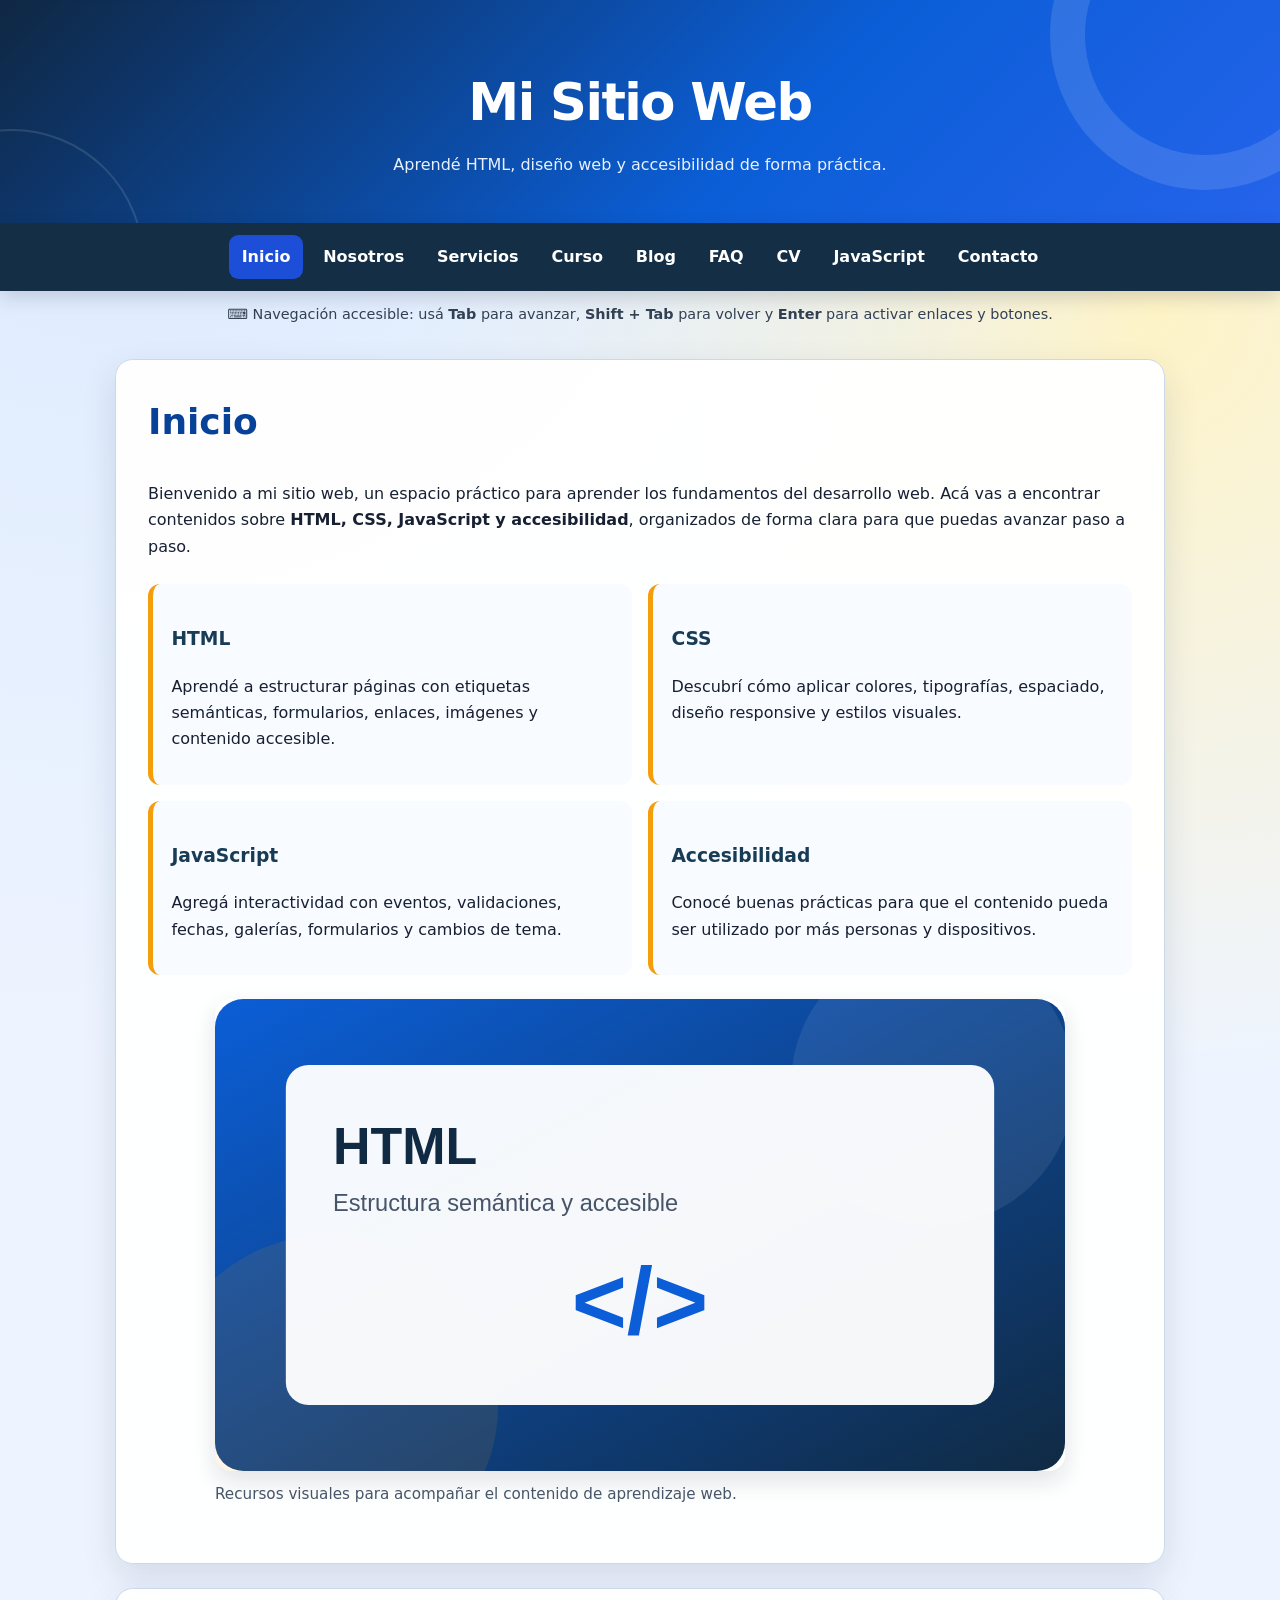
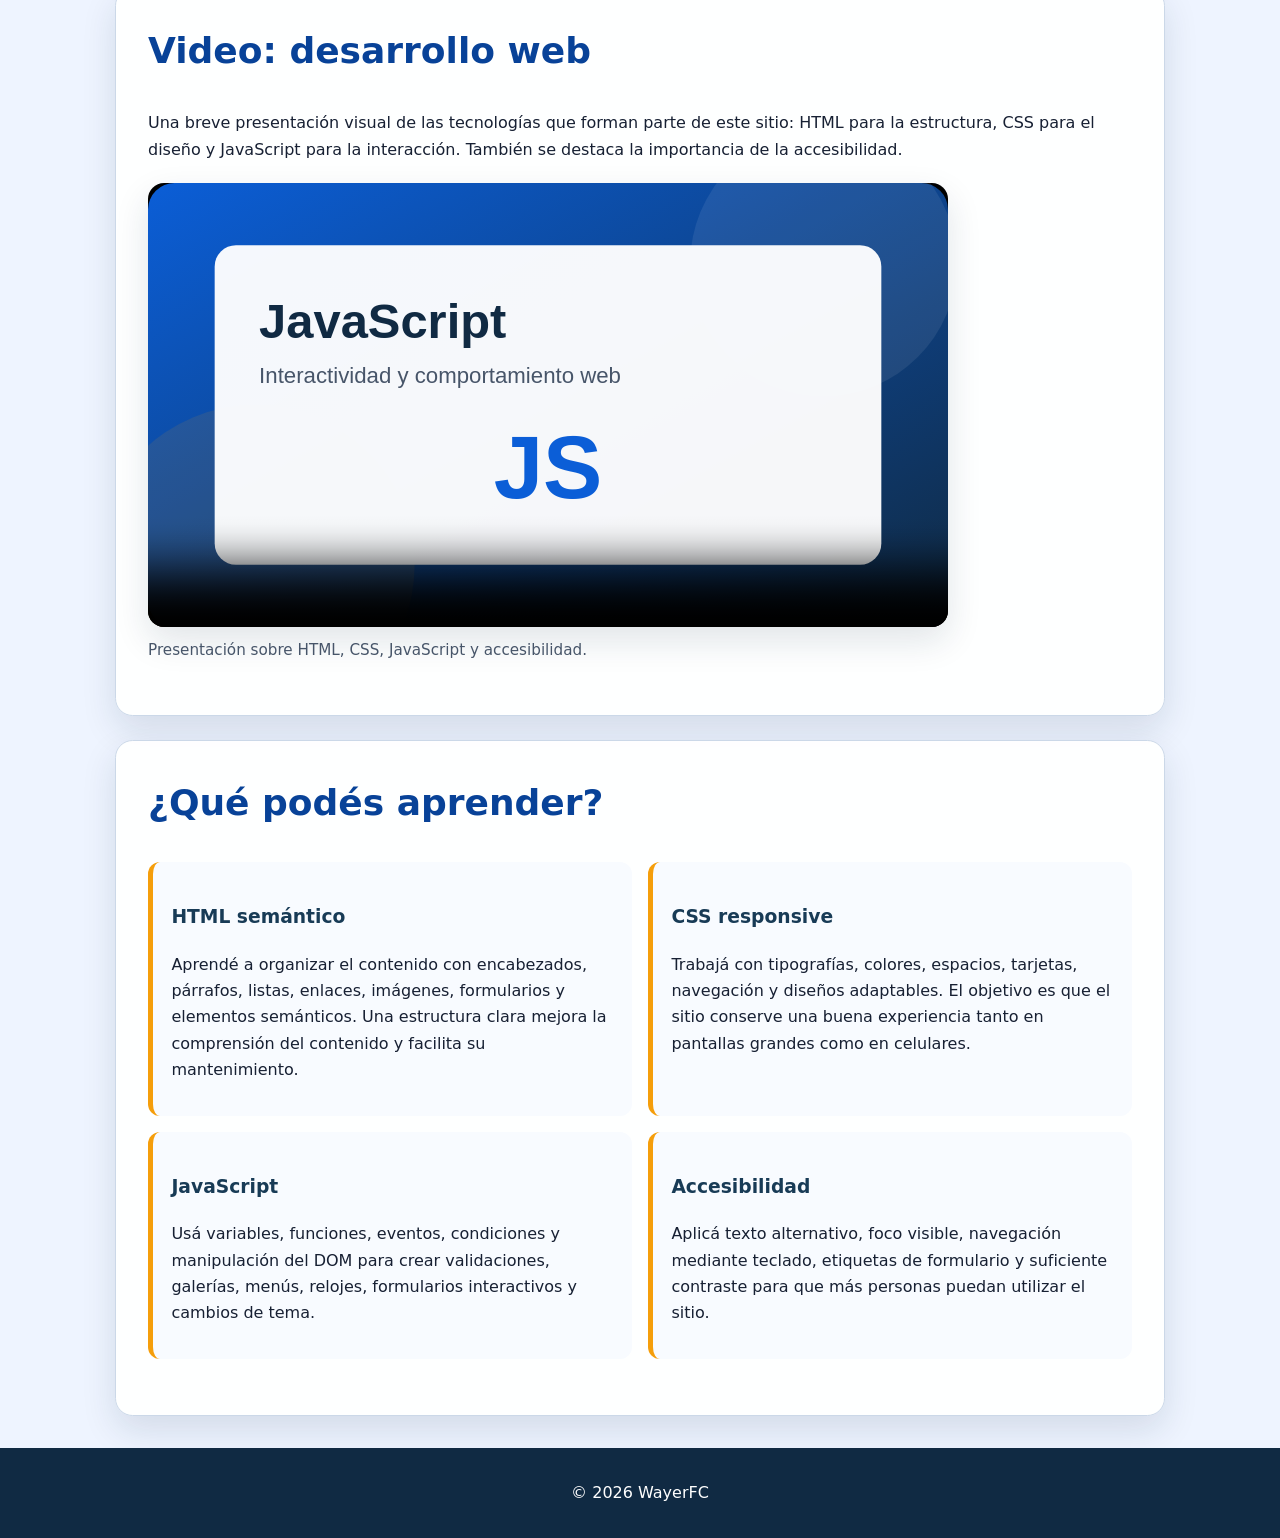
<file: index.html>
<!DOCTYPE html>
<html lang="es">
<head>
<meta charset="UTF-8">
<meta name="viewport" content="width=device-width, initial-scale=1.0">
<title>Inicio | Mi Sitio Web</title>
<link rel="stylesheet" href="styles.css">
</head>
<body>
<a class="skip-link" href="#contenido-principal">Saltar al contenido principal</a>
<header class="site-header"><h1>Mi Sitio Web</h1><p class="site-subtitle">Aprendé HTML, diseño web y accesibilidad de forma práctica.</p></header>
<nav class="site-nav" aria-label="Navegación principal">
<ul>
<li><a href="index.html" aria-current="page">Inicio</a></li>
<li><a href="nosotros.html">Nosotros</a></li>
<li><a href="servicios.html">Servicios</a></li>
<li><a href="curso.html">Curso</a></li>
<li><a href="blog.html">Blog</a></li>
<li><a href="faq.html">FAQ</a></li>
<li><a href="cv.html">CV</a></li>
<li><a href="javascript.html">JavaScript</a></li><li><a href="contacto.html">Contacto</a></li>
</ul>
</nav>
<p class="keyboard-hint">⌨️ Navegación accesible: usá <strong>Tab</strong> para avanzar, <strong>Shift + Tab</strong> para volver y <strong>Enter</strong> para activar enlaces y botones.</p>
<main id="contenido-principal">
<section class="content-card" aria-labelledby="titulo-inicio">
<h2 id="titulo-inicio">Inicio</h2>
<p>Bienvenido a mi sitio web, un espacio práctico para aprender los fundamentos del desarrollo web. Acá vas a encontrar contenidos sobre <strong>HTML, CSS, JavaScript y accesibilidad</strong>, organizados de forma clara para que puedas avanzar paso a paso.</p>
<div class="info-grid"><article><h3>HTML</h3><p>Aprendé a estructurar páginas con etiquetas semánticas, formularios, enlaces, imágenes y contenido accesible.</p></article><article><h3>CSS</h3><p>Descubrí cómo aplicar colores, tipografías, espaciado, diseño responsive y estilos visuales.</p></article><article><h3>JavaScript</h3><p>Agregá interactividad con eventos, validaciones, fechas, galerías, formularios y cambios de tema.</p></article><article><h3>Accesibilidad</h3><p>Conocé buenas prácticas para que el contenido pueda ser utilizado por más personas y dispositivos.</p></article></div>
<figure>
<img src="assets/html.svg" alt="Imagen ilustrativa relacionada con el aprendizaje de HTML">
<figcaption>Recursos visuales para acompañar el contenido de aprendizaje web.</figcaption>
</figure>
</section>
<section class="content-card" aria-labelledby="video-presentacion">
<h2 id="video-presentacion">Video: desarrollo web</h2>
<p>Una breve presentación visual de las tecnologías que forman parte de este sitio: HTML para la estructura, CSS para el diseño y JavaScript para la interacción. También se destaca la importancia de la accesibilidad.</p>
<figure class="video-wrapper"><video controls preload="metadata" poster="assets/javascript.svg"><source src="assets/desarrollo-web.mp4" type="video/mp4">Tu navegador no puede reproducir este video.</video><figcaption>Presentación sobre HTML, CSS, JavaScript y accesibilidad.</figcaption></figure>
</section>
<section class="content-card">
<h2>¿Qué podés aprender?</h2>
<div class="info-grid">
<article><h3>HTML semántico</h3><p>Aprendé a organizar el contenido con encabezados, párrafos, listas, enlaces, imágenes, formularios y elementos semánticos. Una estructura clara mejora la comprensión del contenido y facilita su mantenimiento.</p></article>
<article><h3>CSS responsive</h3><p>Trabajá con tipografías, colores, espacios, tarjetas, navegación y diseños adaptables. El objetivo es que el sitio conserve una buena experiencia tanto en pantallas grandes como en celulares.</p></article>
<article><h3>JavaScript</h3><p>Usá variables, funciones, eventos, condiciones y manipulación del DOM para crear validaciones, galerías, menús, relojes, formularios interactivos y cambios de tema.</p></article>
<article><h3>Accesibilidad</h3><p>Aplicá texto alternativo, foco visible, navegación mediante teclado, etiquetas de formulario y suficiente contraste para que más personas puedan utilizar el sitio.</p></article>
</div>
</section>
</main>
<footer class="site-footer"><p>© 2026 WayerFC</p></footer>
</body>
</html>
</file>
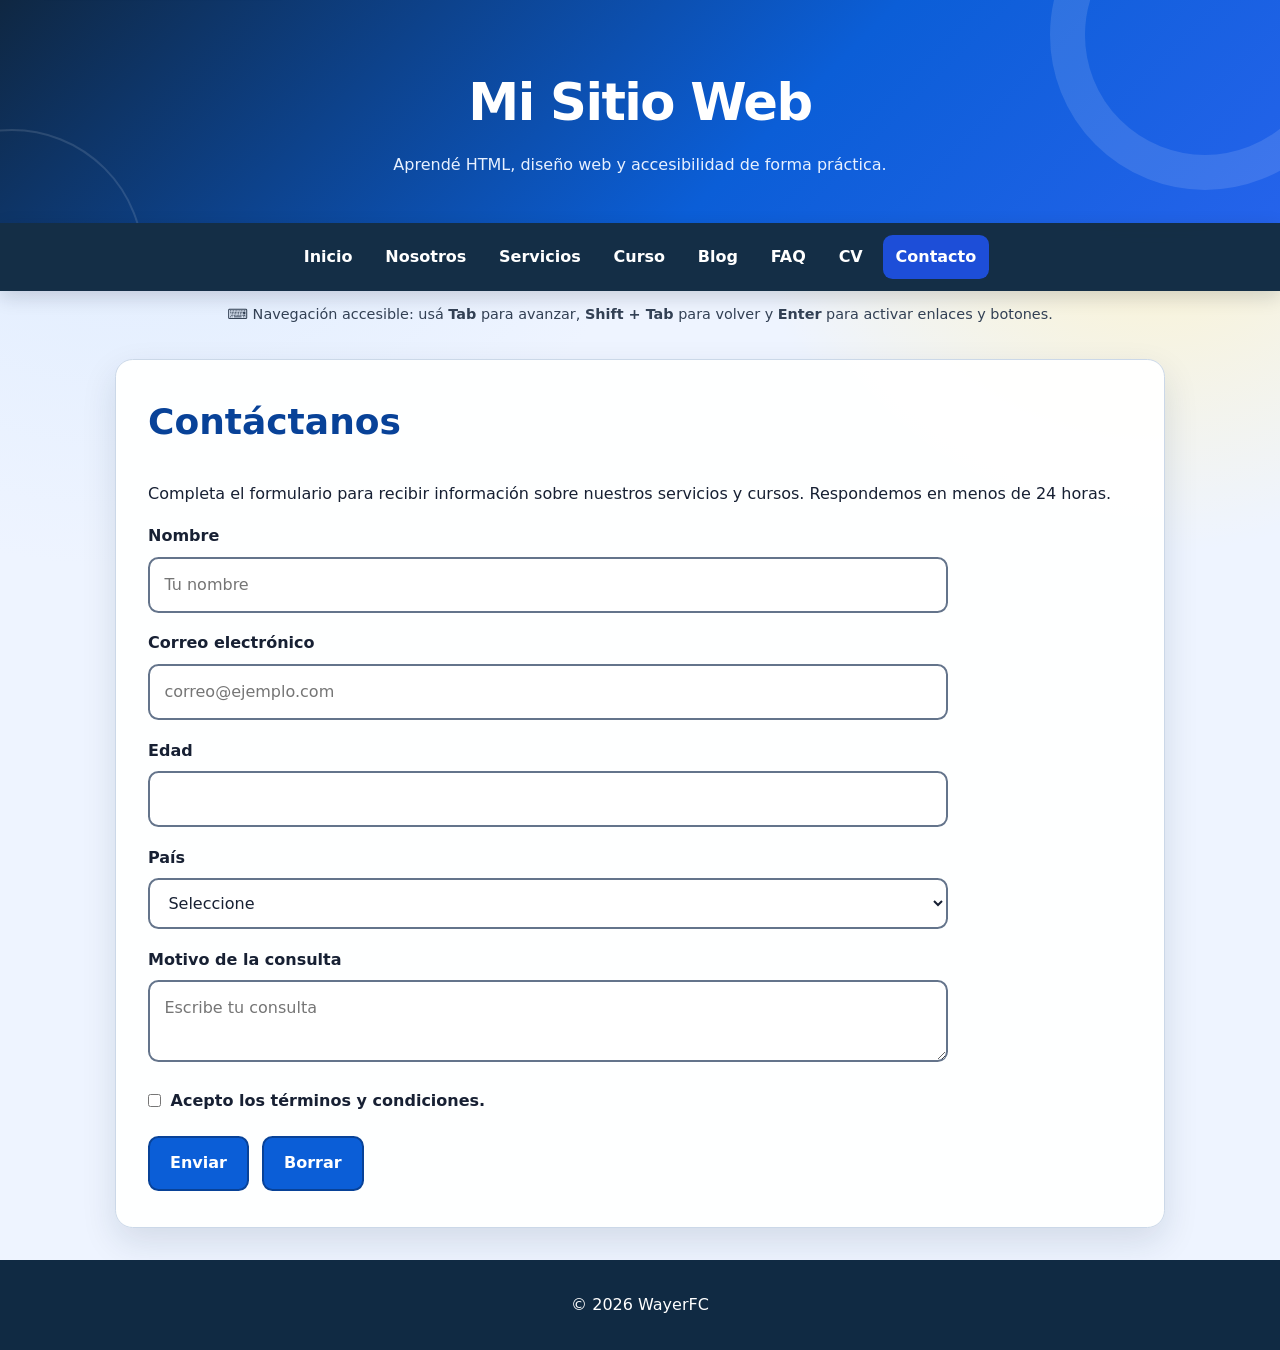
<file: contacto.html>
<!DOCTYPE html>
<html lang="es">
<head>
<meta charset="UTF-8">
<meta name="viewport" content="width=device-width, initial-scale=1.0">
<title>Contacto | Mi Sitio Web</title>
<link rel="stylesheet" href="styles.css">
</head>
<body>
<a class="skip-link" href="#contenido-principal">Saltar al contenido principal</a>
<header class="site-header"><h1>Mi Sitio Web</h1><p class="site-subtitle">Aprendé HTML, diseño web y accesibilidad de forma práctica.</p></header>
<nav class="site-nav" aria-label="Navegación principal">
<ul>
<li><a href="index.html">Inicio</a></li>
<li><a href="nosotros.html">Nosotros</a></li>
<li><a href="servicios.html">Servicios</a></li>
<li><a href="curso.html">Curso</a></li>
<li><a href="blog.html">Blog</a></li>
<li><a href="faq.html">FAQ</a></li>
<li><a href="cv.html">CV</a></li>
<li><a href="contacto.html" aria-current="page">Contacto</a></li>
</ul>
</nav>
<p class="keyboard-hint">⌨️ Navegación accesible: usá <strong>Tab</strong> para avanzar, <strong>Shift + Tab</strong> para volver y <strong>Enter</strong> para activar enlaces y botones.</p>
<main id="contenido-principal">
<section class="content-card" aria-labelledby="titulo-contacto">
<h2 id="titulo-contacto">Contáctanos</h2>
<p>Completa el formulario para recibir información sobre nuestros servicios y cursos. Respondemos en menos de 24 horas.</p>
<form action="/registrar.php" method="post">
<p class="form-group">
<label for="nombre">Nombre</label>
<input id="nombre" name="nombre" type="text" required minlength="3" maxlength="40" autocomplete="name" placeholder="Tu nombre">
</p>
<p class="form-group">
<label for="email">Correo electrónico</label>
<input id="email" name="email" type="email" required autocomplete="email" placeholder="correo@ejemplo.com">
</p>
<p class="form-group">
<label for="edad">Edad</label>
<input id="edad" name="edad" type="number" min="15" max="100" required>
</p>
<p class="form-group">
<label for="pais">País</label>
<select id="pais" name="pais" required>
<option value="">Seleccione</option>
<option value="argentina">Argentina</option>
<option value="chile">Chile</option>
</select>
</p>
<p class="form-group">
<label for="motivo">Motivo de la consulta</label>
<textarea id="motivo" name="motivo" required minlength="10" placeholder="Escribe tu consulta"></textarea>
</p>
<p class="form-group">
<label class="checkbox-label" for="terminos">
<input id="terminos" name="terminos" type="checkbox" required>
<span>Acepto los términos y condiciones.</span>
</label>
</p>
<button type="submit">Enviar</button>
<button type="reset">Borrar</button>
</form>
</section>
</main>
<footer class="site-footer"><p>© 2026 WayerFC</p></footer>
</body>
</html>
</file>
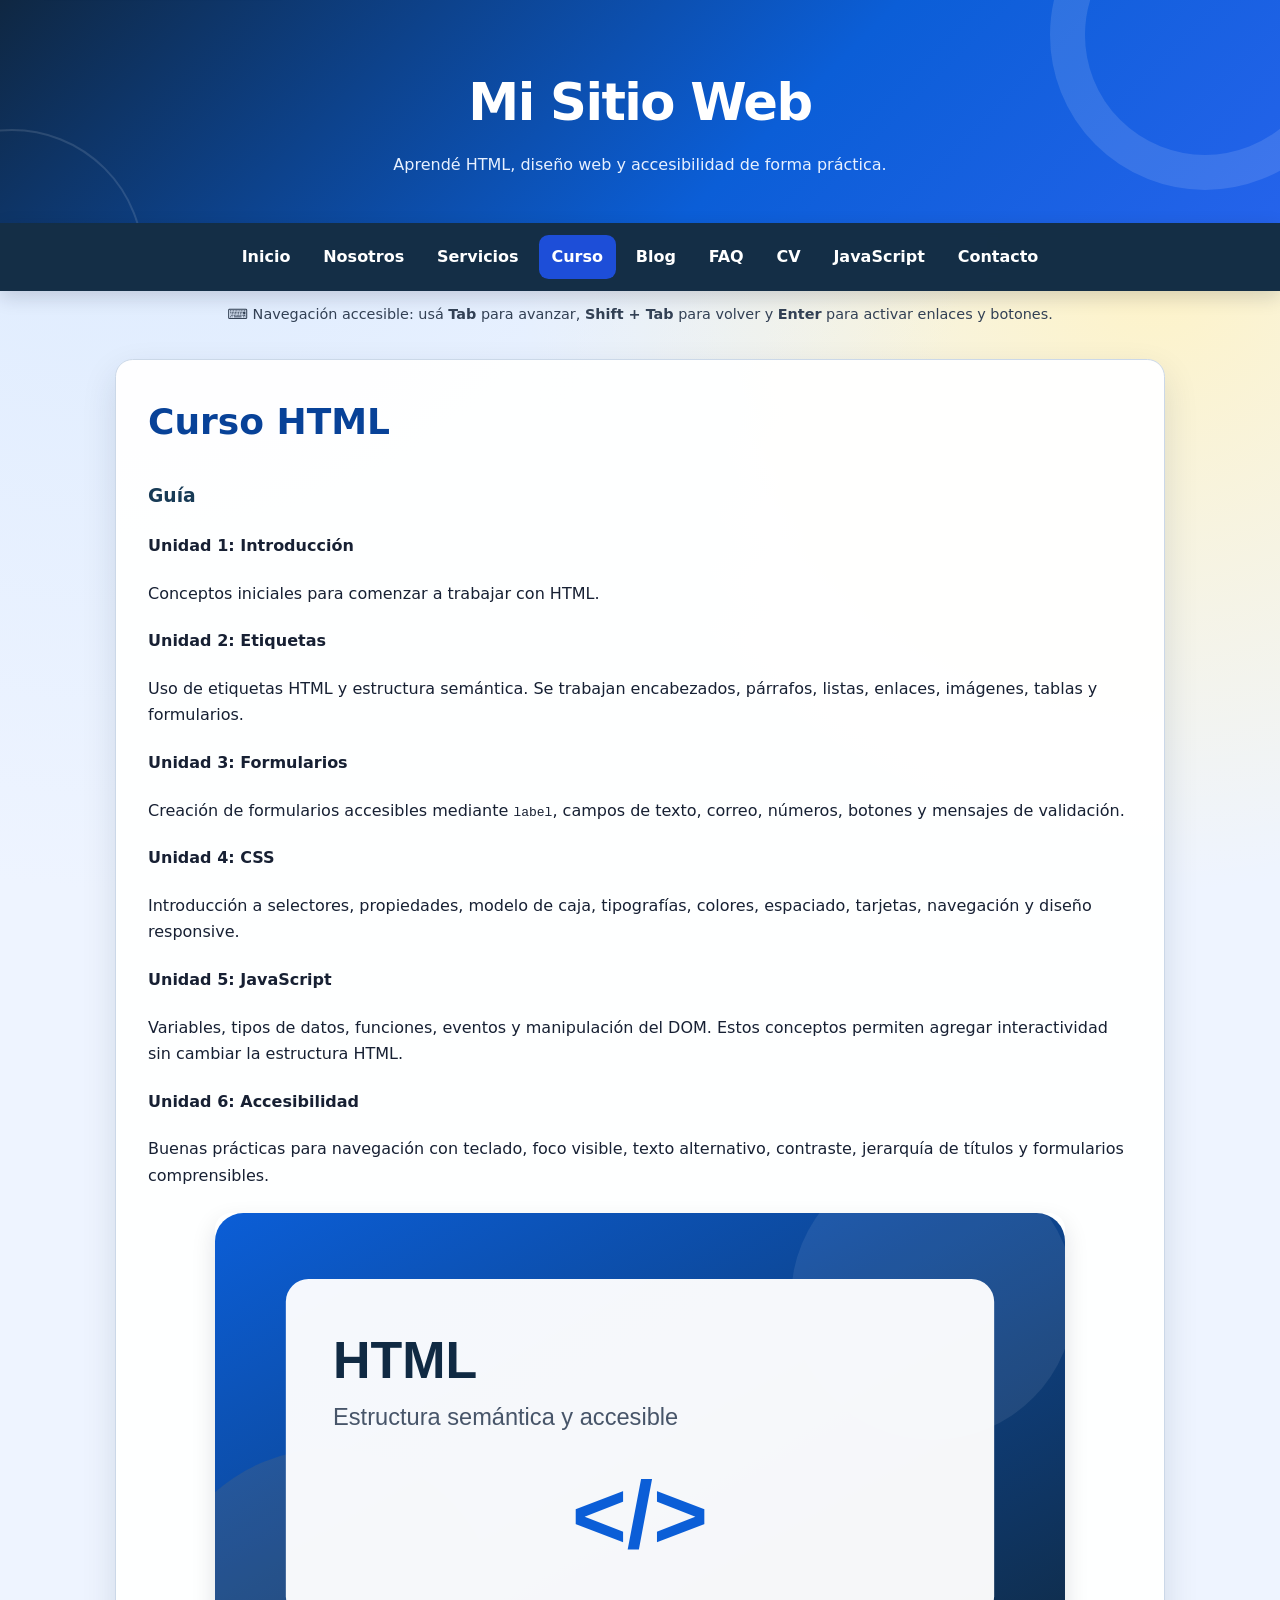
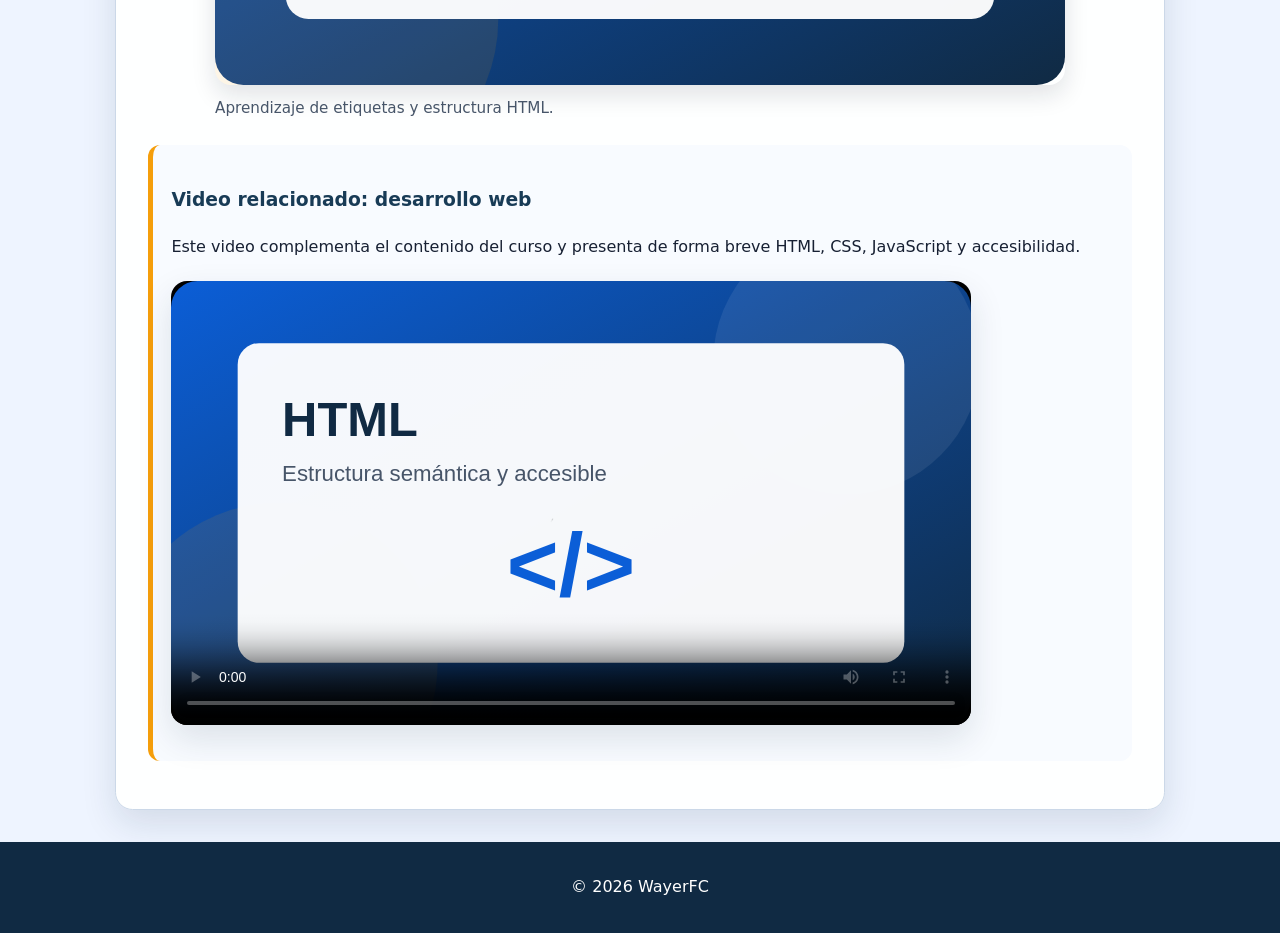
<file: curso.html>
<!DOCTYPE html>
<html lang="es">
<head>
<meta charset="UTF-8">
<meta name="viewport" content="width=device-width, initial-scale=1.0">
<title>Curso HTML | Mi Sitio Web</title>
<link rel="stylesheet" href="styles.css">
</head>
<body>
<a class="skip-link" href="#contenido-principal">Saltar al contenido principal</a>
<header class="site-header"><h1>Mi Sitio Web</h1><p class="site-subtitle">Aprendé HTML, diseño web y accesibilidad de forma práctica.</p></header>
<nav class="site-nav" aria-label="Navegación principal">
<ul>
<li><a href="index.html">Inicio</a></li>
<li><a href="nosotros.html">Nosotros</a></li>
<li><a href="servicios.html">Servicios</a></li>
<li><a href="curso.html" aria-current="page">Curso</a></li>
<li><a href="blog.html">Blog</a></li>
<li><a href="faq.html">FAQ</a></li>
<li><a href="cv.html">CV</a></li>
<li><a href="javascript.html">JavaScript</a></li><li><a href="contacto.html">Contacto</a></li>
</ul>
</nav>
<p class="keyboard-hint">⌨️ Navegación accesible: usá <strong>Tab</strong> para avanzar, <strong>Shift + Tab</strong> para volver y <strong>Enter</strong> para activar enlaces y botones.</p>
<main id="contenido-principal">
<section class="content-card" aria-labelledby="titulo-curso">
<h2 id="titulo-curso">Curso HTML</h2>
<h3>Guía</h3>
<h4>Unidad 1: Introducción</h4>
<p>Conceptos iniciales para comenzar a trabajar con HTML.</p>
<h4>Unidad 2: Etiquetas</h4>
<p>Uso de etiquetas HTML y estructura semántica. Se trabajan encabezados, párrafos, listas, enlaces, imágenes, tablas y formularios.</p>
<h4>Unidad 3: Formularios</h4>
<p>Creación de formularios accesibles mediante <code>label</code>, campos de texto, correo, números, botones y mensajes de validación.</p>
<h4>Unidad 4: CSS</h4>
<p>Introducción a selectores, propiedades, modelo de caja, tipografías, colores, espaciado, tarjetas, navegación y diseño responsive.</p>
<h4>Unidad 5: JavaScript</h4>
<p>Variables, tipos de datos, funciones, eventos y manipulación del DOM. Estos conceptos permiten agregar interactividad sin cambiar la estructura HTML.</p>
<h4>Unidad 6: Accesibilidad</h4>
<p>Buenas prácticas para navegación con teclado, foco visible, texto alternativo, contraste, jerarquía de títulos y formularios comprensibles.</p>
<figure>
<img src="assets/html.svg" alt="Imagen ilustrativa sobre etiquetas HTML y estructura web">
<figcaption>Aprendizaje de etiquetas y estructura HTML.</figcaption>
</figure>

<article aria-labelledby="video-html">
<h3 id="video-html">Video relacionado: desarrollo web</h3>
<p>Este video complementa el contenido del curso y presenta de forma breve HTML, CSS, JavaScript y accesibilidad.</p>
<figure class="video-wrapper"><video controls preload="metadata" poster="assets/html.svg"><source src="assets/desarrollo-web.mp4" type="video/mp4">Tu navegador no puede reproducir este video.</video></figure>
<figure class="video-wrapper" style="display:none">
<iframe
  src="https://www.youtube.com/embed/pQN-pnXPaVg"
  title="Introducción a HTML para principiantes"
  loading="lazy"
  allow="accelerometer; autoplay; clipboard-write; encrypted-media; gyroscope; picture-in-picture; web-share"
  allowfullscreen></iframe>
</figure>
</article>
</section>
</main>
<footer class="site-footer"><p>© 2026 WayerFC</p></footer>
</body>
</html>
</file>
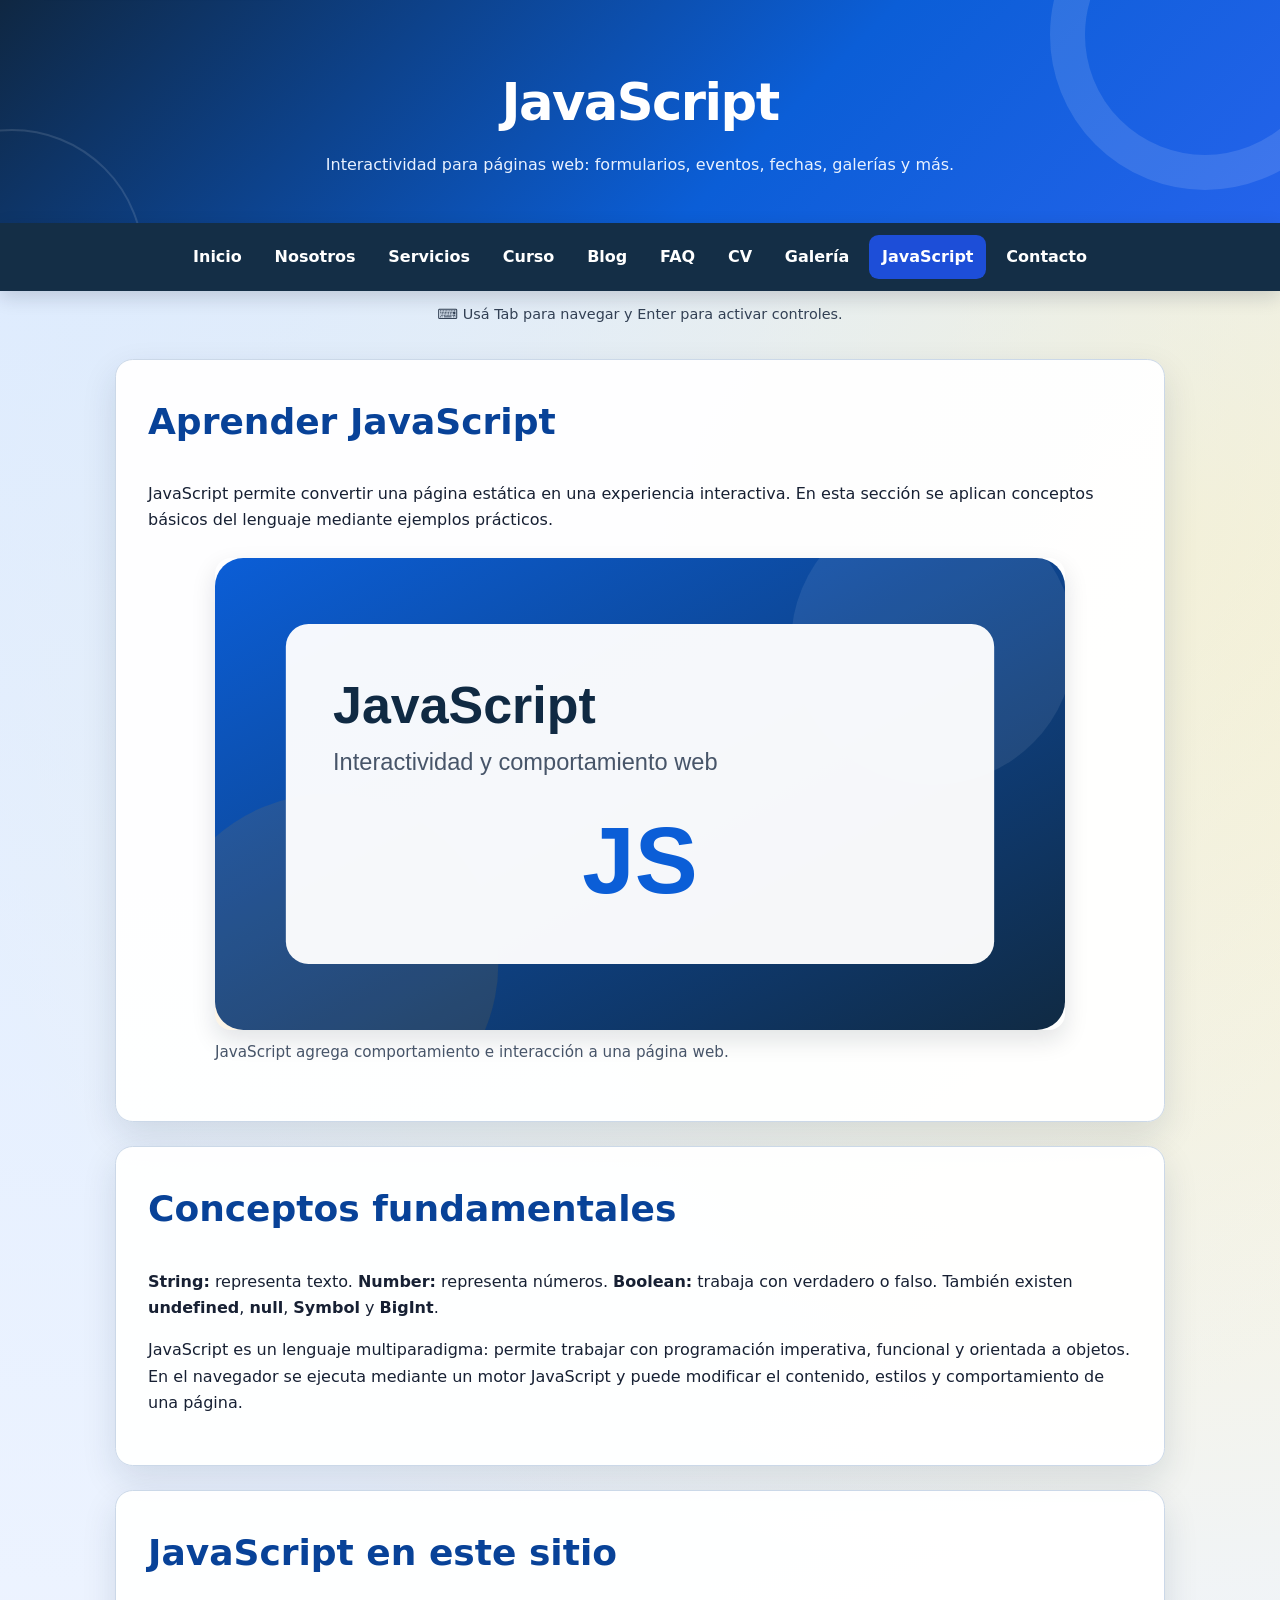
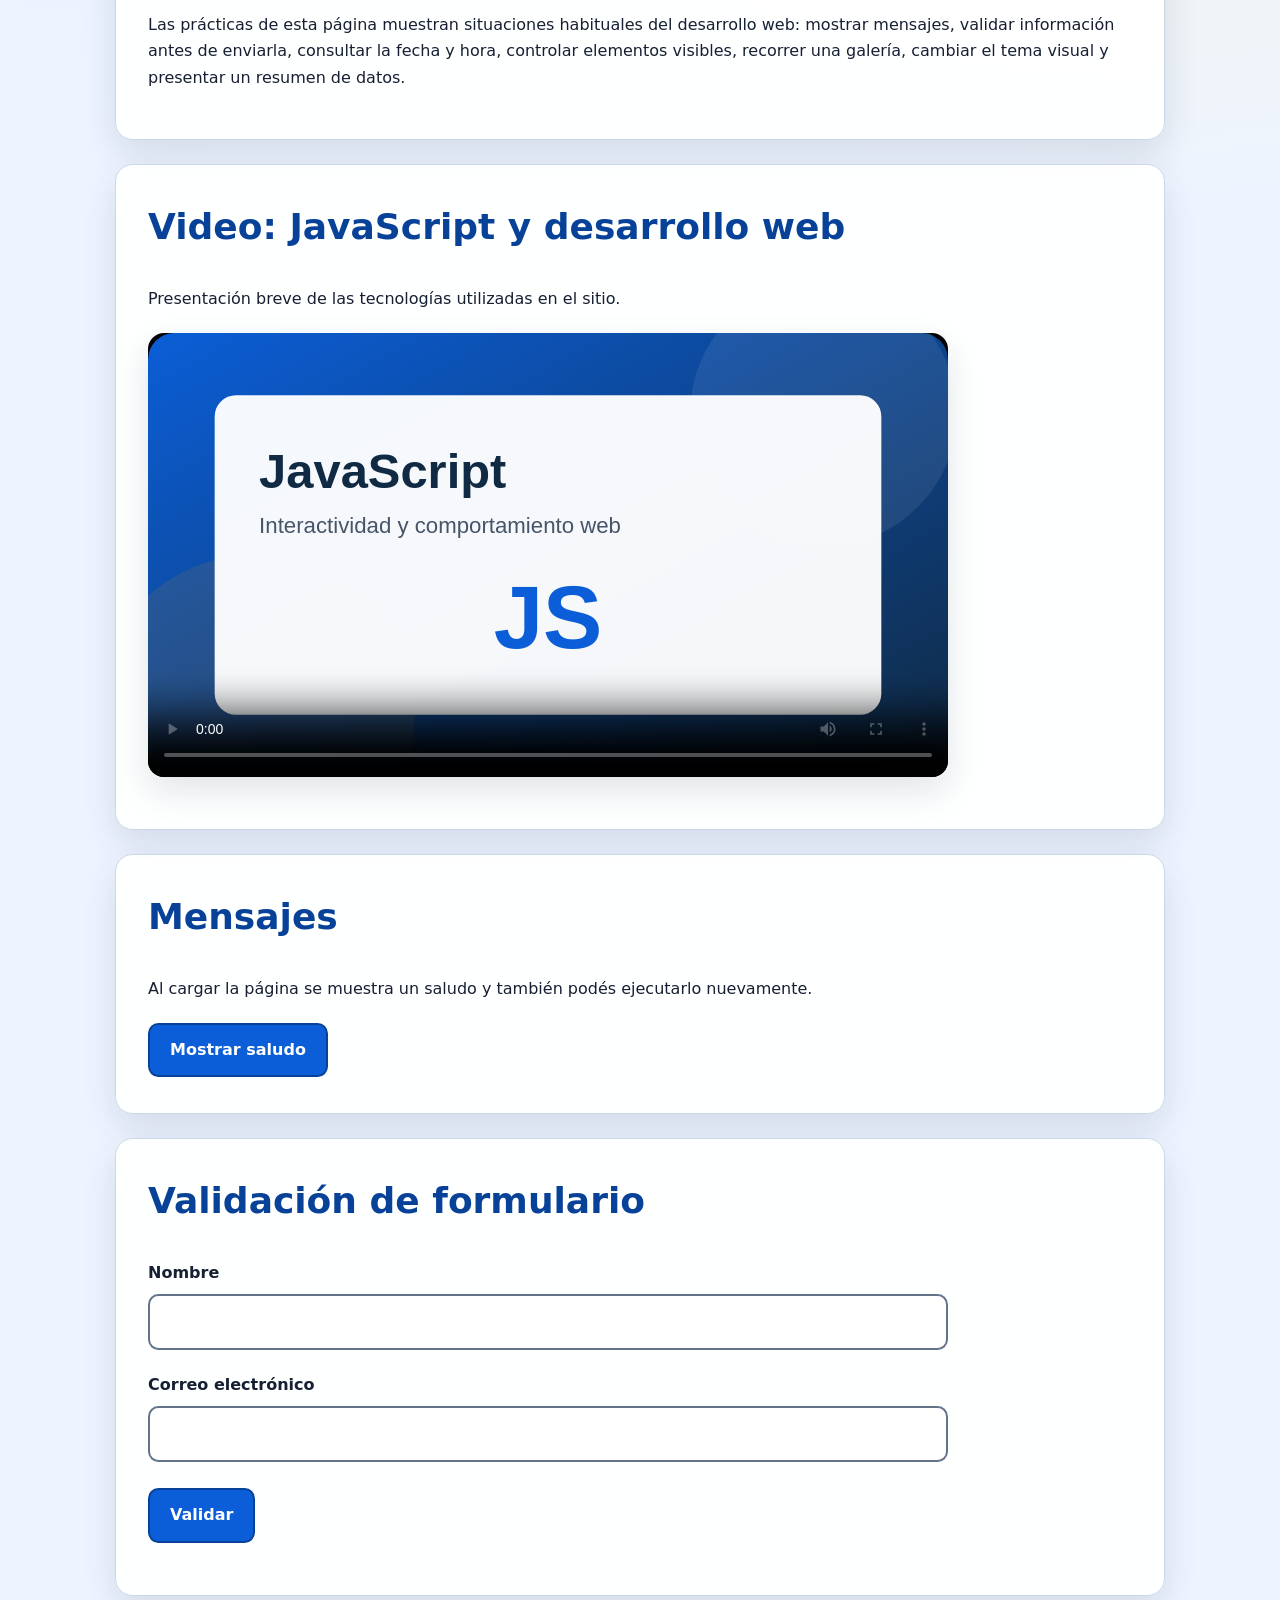
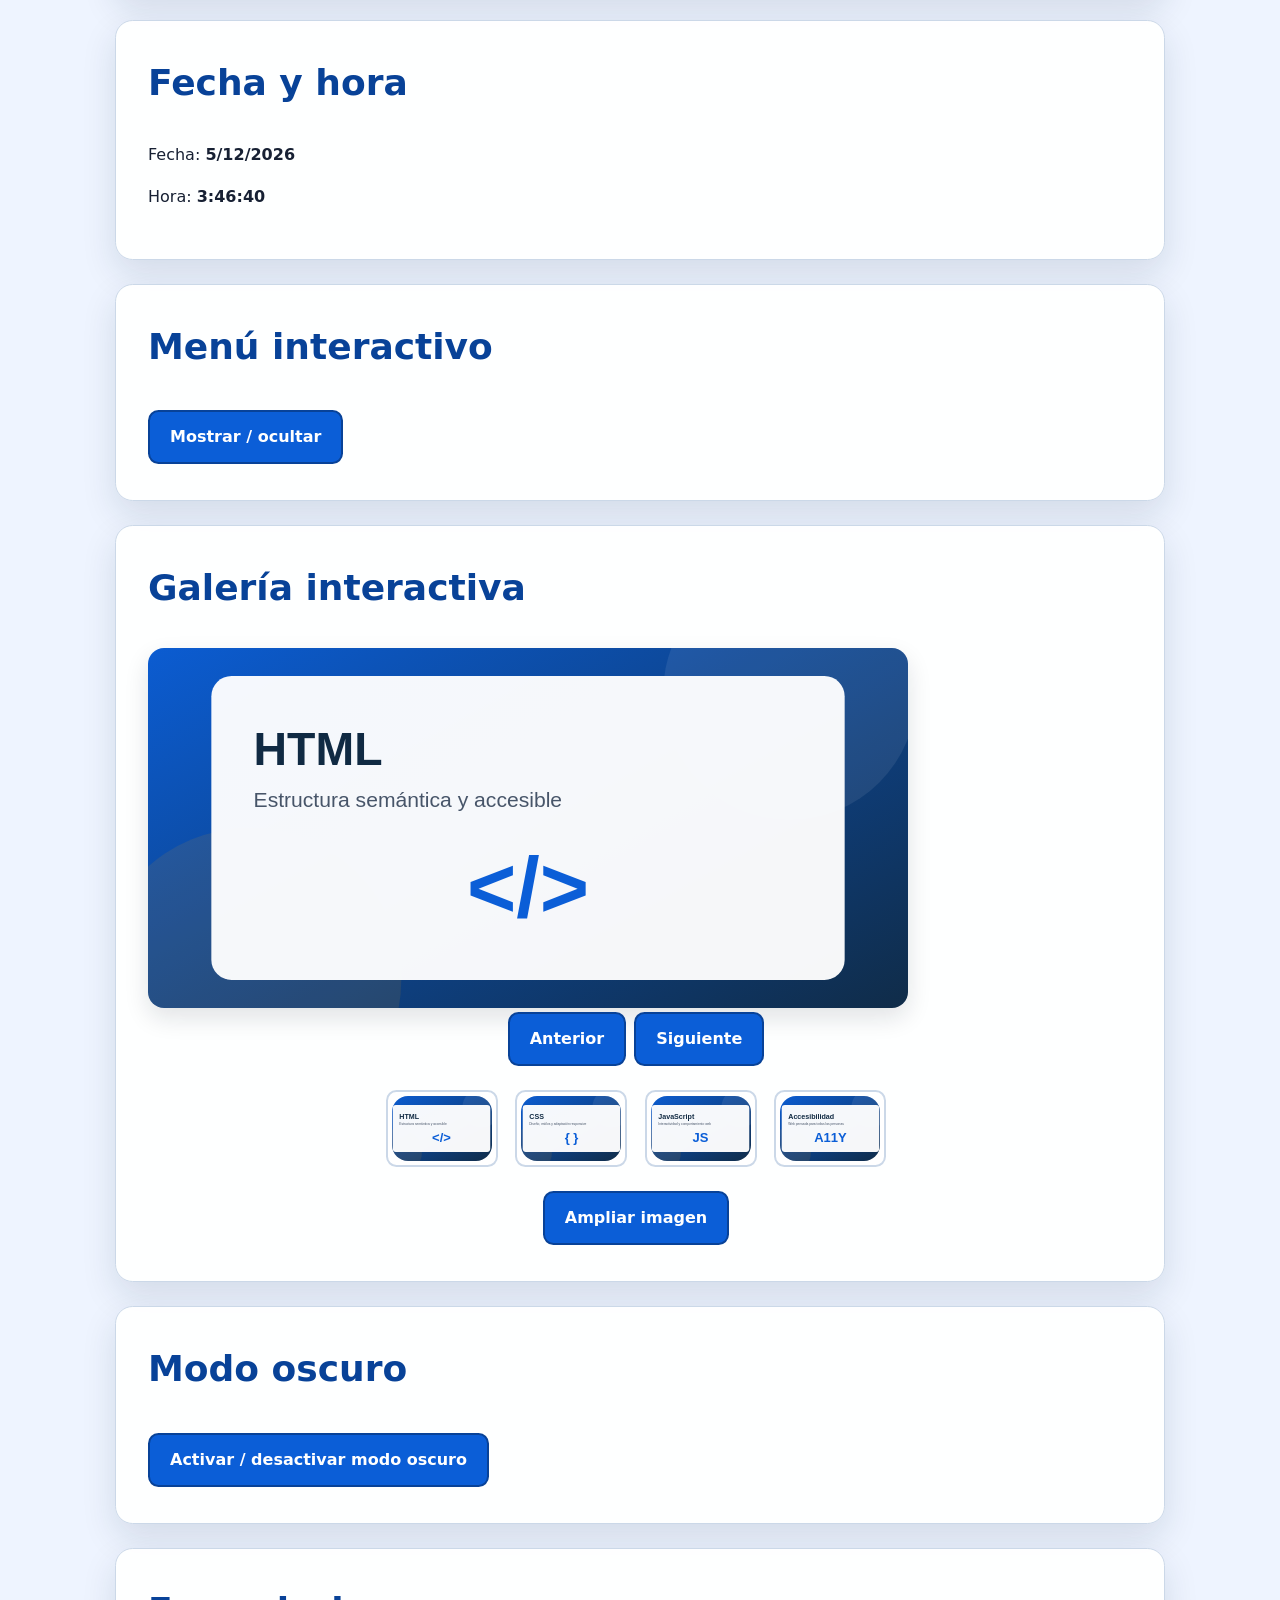
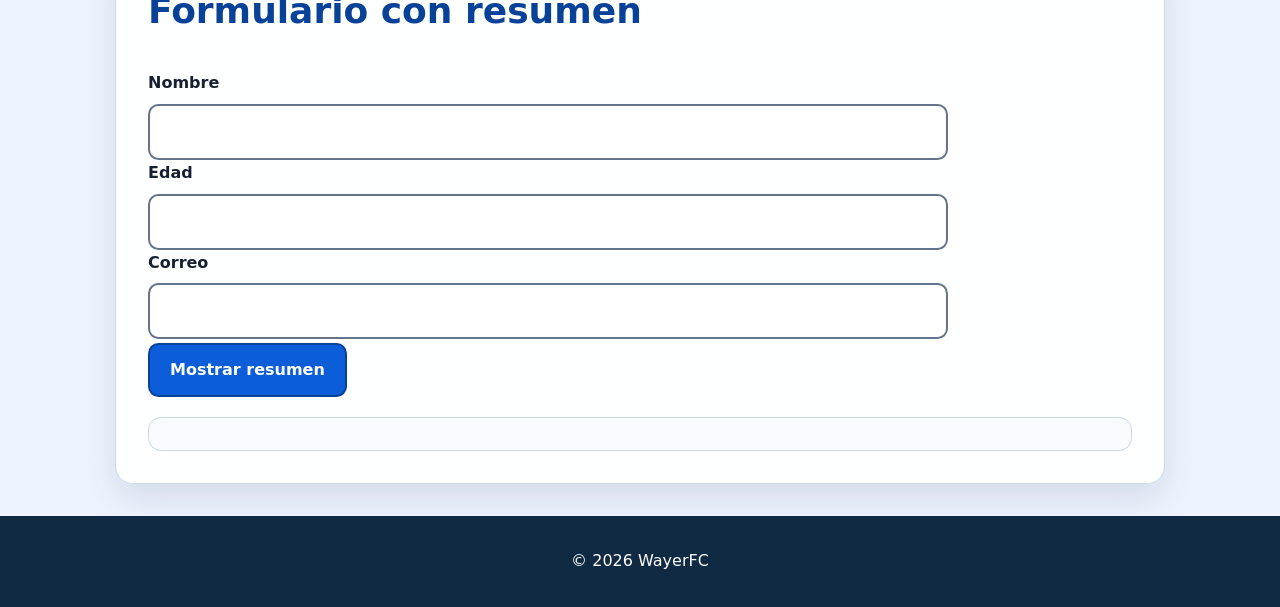
<file: javascript.html>
<!DOCTYPE html>
<html lang="es">
<head><meta charset="UTF-8"><meta name="viewport" content="width=device-width, initial-scale=1.0"><title>JavaScript | Mi Sitio Web</title><link rel="stylesheet" href="styles.css"></head>
<body>
<a class="skip-link" href="#contenido-principal">Saltar al contenido principal</a>
<header class="site-header"><h1>JavaScript</h1><p class="site-subtitle">Interactividad para páginas web: formularios, eventos, fechas, galerías y más.</p></header>
<nav class="site-nav" aria-label="Navegación principal"><ul>
<li><a href="index.html">Inicio</a></li><li><a href="nosotros.html">Nosotros</a></li><li><a href="servicios.html">Servicios</a></li><li><a href="curso.html">Curso</a></li><li><a href="blog.html">Blog</a></li><li><a href="faq.html">FAQ</a></li><li><a href="cv.html">CV</a></li><li><a href="galeria.html">Galería</a></li><li><a href="javascript.html" aria-current="page">JavaScript</a></li><li><a href="contacto.html">Contacto</a></li></ul></nav>
<p class="keyboard-hint">⌨️ Usá Tab para navegar y Enter para activar controles.</p>
<main id="contenido-principal">
<section class="content-card"><h2>Aprender JavaScript</h2><p>JavaScript permite convertir una página estática en una experiencia interactiva. En esta sección se aplican conceptos básicos del lenguaje mediante ejemplos prácticos.</p><figure><img src="assets/javascript.svg" alt="Ilustración sobre JavaScript"><figcaption>JavaScript agrega comportamiento e interacción a una página web.</figcaption></figure></section>
<section class="content-card">
<h2>Conceptos fundamentales</h2>
<p><strong>String:</strong> representa texto. <strong>Number:</strong> representa números. <strong>Boolean:</strong> trabaja con verdadero o falso. También existen <strong>undefined</strong>, <strong>null</strong>, <strong>Symbol</strong> y <strong>BigInt</strong>.</p>
<p>JavaScript es un lenguaje multiparadigma: permite trabajar con programación imperativa, funcional y orientada a objetos. En el navegador se ejecuta mediante un motor JavaScript y puede modificar el contenido, estilos y comportamiento de una página.</p>
</section>
<section class="content-card">
<h2>JavaScript en este sitio</h2>
<p>Las prácticas de esta página muestran situaciones habituales del desarrollo web: mostrar mensajes, validar información antes de enviarla, consultar la fecha y hora, controlar elementos visibles, recorrer una galería, cambiar el tema visual y presentar un resumen de datos.</p>
</section>
<section class="content-card">
<h2>Video: JavaScript y desarrollo web</h2>
<p>Presentación breve de las tecnologías utilizadas en el sitio.</p>
<figure class="video-wrapper"><video controls preload="metadata" poster="assets/javascript.svg"><source src="assets/desarrollo-web.mp4" type="video/mp4">Tu navegador no puede reproducir este video.</video></figure>
</section>
<section class="content-card"><h2>Mensajes</h2><p>Al cargar la página se muestra un saludo y también podés ejecutarlo nuevamente.</p><button id="saludo">Mostrar saludo</button></section>
<section class="content-card"><h2>Validación de formulario</h2><form id="form-validacion"><label for="js-nombre">Nombre</label><input id="js-nombre" required><span id="js-error-nombre" class="form-error" aria-live="polite"></span><label for="js-correo">Correo electrónico</label><input id="js-correo" type="email" required><span id="js-error-correo" class="form-error" aria-live="polite"></span><button>Validar</button><p id="js-ok" class="success-message" aria-live="polite"></p></form></section>
<section class="content-card"><h2>Fecha y hora</h2><p>Fecha: <strong id="fecha"></strong></p><p>Hora: <strong id="hora"></strong></p></section>
<section class="content-card"><h2>Menú interactivo</h2><button id="toggle-menu" aria-expanded="false" aria-controls="menu-js">Mostrar / ocultar</button><div id="menu-js" class="interactive-panel">Este contenido se puede mostrar u ocultar usando JavaScript y clases CSS.</div></section>
<section class="content-card"><h2>Galería interactiva</h2><div class="js-gallery"><img id="foto-js" src="assets/html.svg" alt="Imagen de HTML"><div><button id="anterior">Anterior</button><button id="siguiente">Siguiente</button></div><div class="gallery-thumbs"><button data-i="0"><img src="assets/html.svg" alt="HTML"></button><button data-i="1"><img src="assets/css.svg" alt="CSS"></button><button data-i="2"><img src="assets/javascript.svg" alt="JavaScript"></button><button data-i="3"><img src="assets/accesibilidad.svg" alt="Accesibilidad"></button></div><button id="ampliar">Ampliar imagen</button><img id="foto-grande" class="expanded-image" alt=""></div></section>
<section class="content-card"><h2>Modo oscuro</h2><button id="tema">Activar / desactivar modo oscuro</button></section>
<section class="content-card"><h2>Formulario con resumen</h2><form id="resumen-form"><label for="r-nombre">Nombre</label><input id="r-nombre" required><label for="r-edad">Edad</label><input id="r-edad" type="number" min="1" required><label for="r-email">Correo</label><input id="r-email" type="email" required><button>Mostrar resumen</button></form><div id="resumen-js" class="summary-box" aria-live="polite"></div></section>
</main><footer class="site-footer"><p>© 2026 WayerFC</p></footer>
<script src="javascript.js"></script></body></html>
</file>
<file: styles.css>
/* =========================================================
   Mi Sitio Web - Hoja de estilos principal
   Accesibilidad: foco visible, contraste AA y responsive
   ========================================================= */

:root {
  --bg: #eef4ff;
  --surface: #ffffff;
  --surface-soft: #f8fbff;
  --ink: #172033;
  --muted: #475569;
  --primary: #0b5ed7;
  --primary-dark: #084298;
  --nav: #102a43;
  --nav-hover: #1d4ed8;
  --accent: #f59e0b;
  --border: #cbd8e8;
  --focus: #b45309;
  --shadow: 0 14px 35px rgba(15, 42, 67, 0.12);
  --radius: 1.1rem;
}

* { box-sizing: border-box; }

html {
  scroll-behavior: smooth;
  scroll-padding-top: 5rem;
}

body {
  margin: 0;
  font-family: Inter, ui-sans-serif, system-ui, -apple-system, BlinkMacSystemFont, "Segoe UI", Arial, sans-serif;
  color: var(--ink);
  background:
    radial-gradient(circle at 10% 0%, #dbeafe 0, transparent 32%),
    radial-gradient(circle at 90% 10%, #fef3c7 0, transparent 25%),
    var(--bg);
  line-height: 1.65;
}

/* Accesibilidad: enlace visible al recibir foco con Tab */
.skip-link {
  position: fixed;
  left: 1rem;
  top: -100px;
  z-index: 2000;
  background: #fff;
  color: var(--primary-dark);
  padding: 0.75rem 1rem;
  border: 3px solid var(--focus);
  border-radius: 0.75rem;
  font-weight: 800;
  box-shadow: var(--shadow);
}

.skip-link:focus { top: 1rem; }

.site-header {
  position: relative;
  overflow: hidden;
  padding: 3.75rem 1.25rem 2.75rem;
  color: #fff;
  text-align: center;
  background: linear-gradient(135deg, #0f2742 0%, #0b5ed7 60%, #2563eb 100%);
}

.site-header::before,
.site-header::after {
  content: "";
  position: absolute;
  border: 2px solid rgba(255, 255, 255, 0.12);
  border-radius: 50%;
  pointer-events: none;
}

.site-header::before {
  width: 260px;
  height: 260px;
  left: -120px;
  bottom: -170px;
}

.site-header::after {
  width: 240px;
  height: 240px;
  right: -80px;
  top: -120px;
  border-width: 35px;
}

.site-header h1 {
  position: relative;
  z-index: 1;
  margin: 0;
  font-size: clamp(2rem, 5vw, 3.2rem);
  letter-spacing: -0.03em;
}

.site-subtitle {
  position: relative;
  z-index: 1;
  max-width: 700px;
  margin: 0.5rem auto 0;
  color: #e8f1ff;
}

.site-nav {
  position: sticky;
  top: 0;
  z-index: 1000;
  padding: 0.75rem 1rem;
  background: rgba(16, 42, 67, 0.98);
  box-shadow: 0 6px 18px rgba(15, 23, 42, 0.16);
  backdrop-filter: blur(8px);
}

.site-nav ul {
  display: flex;
  flex-wrap: wrap;
  gap: 0.45rem;
  justify-content: center;
  max-width: 1200px;
  margin: 0 auto;
  padding: 0;
  list-style: none;
}

.site-nav a {
  display: inline-block;
  color: #fff;
  padding: 0.55rem 0.8rem;
  border-radius: 0.6rem;
  font-weight: 750;
  text-decoration: none;
  transition: background 0.18s ease, transform 0.18s ease;
}

.site-nav a:hover,
.site-nav a.active,
.site-nav a[aria-current="page"] {
  background: var(--nav-hover);
}

.site-nav a:hover { transform: translateY(-1px); }

.site-nav a:focus-visible {
  outline: 3px solid #fff;
  outline-offset: 3px;
}

.keyboard-hint {
  max-width: 1000px;
  margin: 0.75rem auto 0;
  padding: 0 1rem;
  color: #334155;
  text-align: center;
  font-size: 0.9rem;
}

main {
  width: min(1050px, calc(100% - 2rem));
  margin: 2rem auto;
}

.content-card {
  margin: 0 0 1.5rem;
  padding: clamp(1.25rem, 3vw, 2rem);
  background: rgba(255, 255, 255, 0.97);
  border: 1px solid var(--border);
  border-radius: var(--radius);
  box-shadow: var(--shadow);
}

.content-card > h2 {
  margin-top: 0;
  color: var(--primary-dark);
  font-size: clamp(1.65rem, 4vw, 2.25rem);
}

.content-card h3 {
  margin-top: 1.5rem;
  color: #183b56;
}

.content-card a {
  color: var(--primary-dark);
  font-weight: 700;
}

.content-card a:hover { color: #063b7a; }

article {
  margin: 1rem 0;
  padding: 1rem 1.15rem;
  background: var(--surface-soft);
  border-left: 5px solid var(--accent);
  border-radius: 0.75rem;
}

figure {
  max-width: 850px;
  margin: 1.5rem auto;
}

img {
  display: block;
  max-width: 100%;
  height: auto;
  border-radius: 1rem;
  box-shadow: 0 10px 24px rgba(15, 23, 42, 0.12);
}

figcaption {
  margin-top: 0.65rem;
  color: var(--muted);
  font-size: 0.95rem;
}

.site-footer {
  padding: 2rem 1rem;
  color: #fff;
  text-align: center;
  background: var(--nav);
}

.site-footer p { margin: 0; }

/* Foco global: permite identificar el elemento activo al usar Tab */
:focus-visible {
  outline: 3px solid var(--focus);
  outline-offset: 4px;
}

video,
iframe {
  width: 100%;
  max-width: 100%;
  border: 0;
  border-radius: 1rem;
  box-shadow: var(--shadow);
}

.video-wrapper {
  max-width: 800px;
  margin: 1rem auto;
}

form { max-width: 800px; }

.form-group { margin: 0 0 1.1rem; }

label {
  display: block;
  margin-bottom: 0.45rem;
  font-weight: 800;
}

input,
textarea,
select {
  width: 100%;
  margin: 0;
  padding: 0.8rem 0.9rem;
  color: var(--ink);
  background: #fff;
  border: 2px solid #64748b;
  border-radius: 0.65rem;
  font: inherit;
}

input:focus-visible,
textarea:focus-visible,
select:focus-visible {
  outline: 3px solid var(--focus);
  outline-offset: 2px;
  border-color: var(--primary);
}

.checkbox-label {
  display: flex;
  align-items: flex-start;
  gap: 0.6rem;
}

.checkbox-label input {
  width: auto;
  margin-top: 0.35rem;
}

button {
  margin: 0.25rem 0.5rem 0.25rem 0;
  padding: 0.75rem 1.25rem;
  color: #fff;
  background: var(--primary);
  border: 2px solid var(--primary-dark);
  border-radius: 0.65rem;
  font: inherit;
  font-weight: 800;
  cursor: pointer;
}

button:hover { background: var(--primary-dark); }

button:focus-visible {
  outline: 3px solid var(--focus);
  outline-offset: 3px;
}

@media (max-width: 700px) {
  main {
    width: min(100% - 1rem, 1050px);
    margin: 1rem auto;
  }

  .site-header { padding: 2.5rem 1rem 2rem; }

  .site-nav ul {
    flex-direction: column;
    align-items: stretch;
  }

  .site-nav a { text-align: center; }
}

@media (prefers-reduced-motion: reduce) {
  html { scroll-behavior: auto; }

  *,
  *::before,
  *::after {
    transition: none !important;
    animation: none !important;
  }
}

/* Componentes interactivos y contenido ampliado */
.info-grid{display:grid;grid-template-columns:repeat(2,minmax(0,1fr));gap:1rem;margin:1.5rem 0}
.info-grid article{margin:0}
.form-error{display:block;color:#b91c1c;font-weight:700;min-height:1.4rem}
.success-message{color:#166534;font-weight:800}
.interactive-panel{display:none;margin-top:1rem;padding:1rem;background:#eaf2ff;border:1px solid var(--border);border-radius:.8rem}
.interactive-panel.visible{display:block}
.js-gallery{text-align:center}
.js-gallery>img:first-child{width:100%;max-width:760px;height:360px;object-fit:cover}
.gallery-thumbs{display:flex;gap:.6rem;justify-content:center;flex-wrap:wrap;margin:1rem 0}
.gallery-thumbs button{padding:.25rem;background:#fff;border:2px solid var(--border)}
.gallery-thumbs img{width:100px;height:65px;object-fit:cover;box-shadow:none}
.expanded-image{display:none;width:100%;max-width:760px;margin:1rem auto}
.summary-box{margin-top:1rem;padding:1rem;background:var(--surface-soft);border:1px solid var(--border);border-radius:.8rem}
body.dark-mode{--bg:#111827;--surface:#1f2937;--surface-soft:#374151;--ink:#f3f4f6;--muted:#d1d5db;--border:#64748b;background:#111827;color:#f3f4f6}
body.dark-mode .content-card{background:#1f2937}
body.dark-mode .keyboard-hint{color:#e5e7eb}
body.dark-mode input,body.dark-mode textarea,body.dark-mode select{background:#374151;color:#fff}
body.dark-mode .interactive-panel{background:#374151}
.video-wrapper iframe{aspect-ratio:16/9;height:auto}
@media(max-width:700px){.info-grid{grid-template-columns:1fr}.js-gallery>img:first-child{height:260px}}

.video-wrapper{margin:1.25rem 0}.video-wrapper video{display:block;width:100%;max-width:900px;border-radius:1rem;box-shadow:var(--shadow);background:#000}.video-wrapper iframe{display:block;width:100%;min-height:420px;border:0;border-radius:1rem}
</file>
